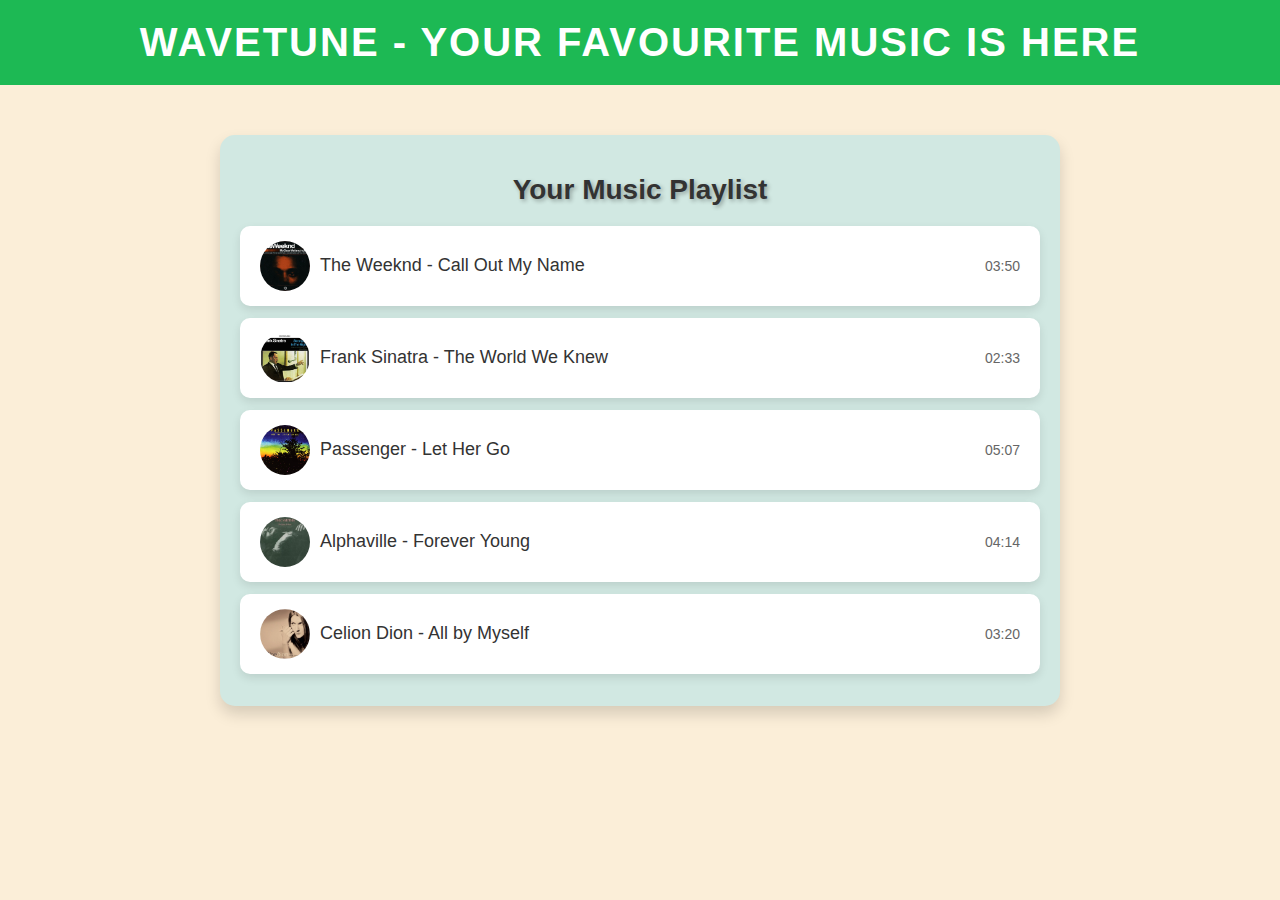
<file: WaveTune/index.html>
<!DOCTYPE html>
<html lang="en">

<head>
    <meta charset="UTF-8">
    <meta name="viewport" content="width=device-width, initial-scale=1.0">
    <title>WaveTune - Your Favourite Music</title>
    <style>
        
        body {
            font-family: Arial, sans-serif;
            margin: 0;
            padding: 0;
            background-color: #fbeed8;
            color: #333;
            overflow-x: hidden;
        }
        
        header {
            background-color: #1db954;
            color: white;
            padding: 20px;
            text-align: center;
            font-size: 2.5em;
            font-weight: bold;
            letter-spacing: 2px;
            text-transform: uppercase;
        }
        
        .playlist {
            max-width: 800px;
            margin: 50px auto;
            padding: 20px;
            background-color: #d1e8e2;
            border-radius: 15px;
            box-shadow: 0 8px 15px rgba(0, 0, 0, 0.15);
        }
        
        .playlist h1 {
            text-align: center;
            font-size: 28px;
            margin-bottom: 20px;
            color: #333;
            text-shadow: 2px 2px 4px rgba(0, 0, 0, 0.3);
        }
        
        .song {
            display: flex;
            justify-content: space-between;
            align-items: center;
            padding: 15px 20px;
            margin-bottom: 12px;
            background-color: white;
            border-radius: 10px;
            box-shadow: 0 4px 10px rgba(0, 0, 0, 0.1);
            cursor: pointer;
            transition: transform 0.3s ease-in-out, background-color 0.3s ease;
        }
        
        .song:hover {
            background-color: #f0f0f0;
            transform: translateY(-5px) scale(1.02);
        }
        
        .song img {
            width: 50px;
            height: 50px;
            border-radius: 50%;
            transition: transform 0.3s ease;
        }
        
        .song:hover img {
            transform: rotate(360deg);
        }
        
        .song span {
            flex: 1;
            margin-left: 10px;
            font-size: 18px;
            font-weight: 500;
            color: #333;
        }
        
        .song time {
            font-size: 14px;
            color: #666;
        }
    </style>
</head>

<body>
    <header>
        WaveTune - Your Favourite Music is Here
    </header>

    <div class="playlist">
        <h1>Your Music Playlist</h1>
        <div class="song" data-song="music/1.mp3" data-cover="covers/1.jpg" data-title="The Weeknd - Call Out My Name" data-id="1">
            <img src="covers/1.jpg" alt="Song 1">
            <span>The Weeknd - Call Out My Name</span>
            <time>03:50</time>
        </div>
        <div class="song" data-song="music/2.mp3" data-cover="covers/7.jpg" data-title="Frank Sinatra - The World We Knew" data-id="2">
            <img src="covers/2.jpg" alt="Song 2">
            <span>Frank Sinatra - The World We Knew</span>
            <time>02:33</time>
        </div>
        <div class="song" data-song="music/3.mp3" data-cover="covers/3.jpg" data-title="Passenger - Let Her Go" data-id="3">
            <img src="covers/3.jpg" alt="Song 3">
            <span>Passenger - Let Her Go</span>
            <time>05:07</time>
        </div>
        <div class="song" data-song="music/4.mp3" data-cover="covers/4.jpg" data-title="Alphaville - Forever Young" data-id="4">
            <img src="covers/4.jpg" alt="Song 4">
            <span>Alphaville - Forever Young</span>
            <time>04:14</time>
        </div>
        <div class="song" data-song="music/5.mp3" data-cover="covers/9.jpg" data-title="Celion Dion - All by Myself" data-id="5">
            <img src="covers/5.jpg" alt="Song 5">
            <span>Celion Dion - All by Myself</span>
            <time>03:20</time>
        </div>
    </div>

    <script>
        const songs = document.querySelectorAll('.song');

        songs.forEach(song => {
            song.addEventListener('click', () => {

                const songId = song.getAttribute('data-id');

                window.location.href = `song.html?song=${songId}`;
            });
        });
    </script>

</body>

</html>
</file>
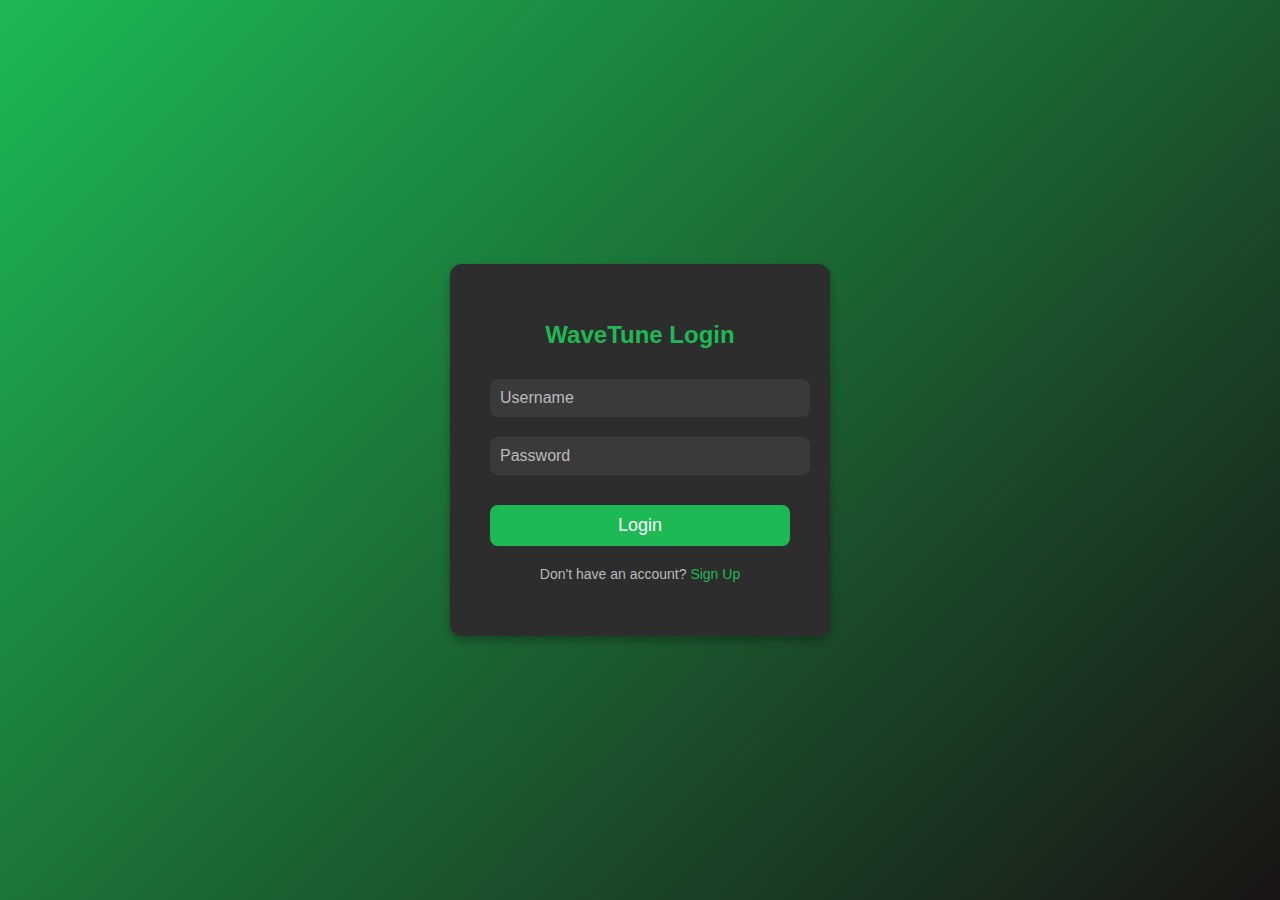
<file: WaveTune/login.html>
<!DOCTYPE html>
<html lang="en">

<head>
    <meta charset="UTF-8">
    <meta name="viewport" content="width=device-width, initial-scale=1.0">
    <title>WaveTune - Login</title>
    <style>
        body {
            font-family: Arial, sans-serif;
            margin: 0;
            padding: 0;
            background: linear-gradient(135deg, #1db954, #191414);
            color: white;
            display: flex;
            justify-content: center;
            align-items: center;
            height: 100vh;
        }
        
        .login-container {
            background-color: #2d2d2d;
            padding: 40px;
            border-radius: 12px;
            box-shadow: 0 4px 10px rgba(0, 0, 0, 0.3);
            text-align: center;
            width: 300px;
        }
        
        .login-container h1 {
            margin-bottom: 20px;
            font-size: 24px;
            color: #1db954;
        }
        
        .login-container input[type="text"],
        .login-container input[type="password"] {
            width: 100%;
            padding: 10px;
            margin: 10px 0;
            border: none;
            border-radius: 8px;
            outline: none;
            background-color: #3a3a3a;
            color: white;
            font-size: 16px;
        }
        
        .login-container input::placeholder {
            color: #bbb;
        }
        
        .login-container button {
            width: 100%;
            padding: 10px;
            margin-top: 20px;
            border: none;
            border-radius: 8px;
            background-color: #1db954;
            color: white;
            font-size: 18px;
            cursor: pointer;
            transition: background-color 0.3s;
        }
        
        .login-container button:hover {
            background-color: #17a544;
        }
        
        .login-container p {
            margin-top: 20px;
            font-size: 14px;
            color: #bbb;
        }
        
        .login-container a {
            color: #1db954;
            text-decoration: none;
        }
        
        .login-container a:hover {
            text-decoration: underline;
        }
    </style>
</head>

<body>
    <div class="login-container">
        <h1>WaveTune Login</h1>
        <form action="index.html" method="get">
            <input type="text" name="username" placeholder="Username" required>
            <input type="password" name="password" placeholder="Password" required>
            <button type="submit">Login</button>
        </form>
        <p>Don't have an account? <a href="register.html">Sign Up</a></p>
    </div>
</body>

</html>
</file>
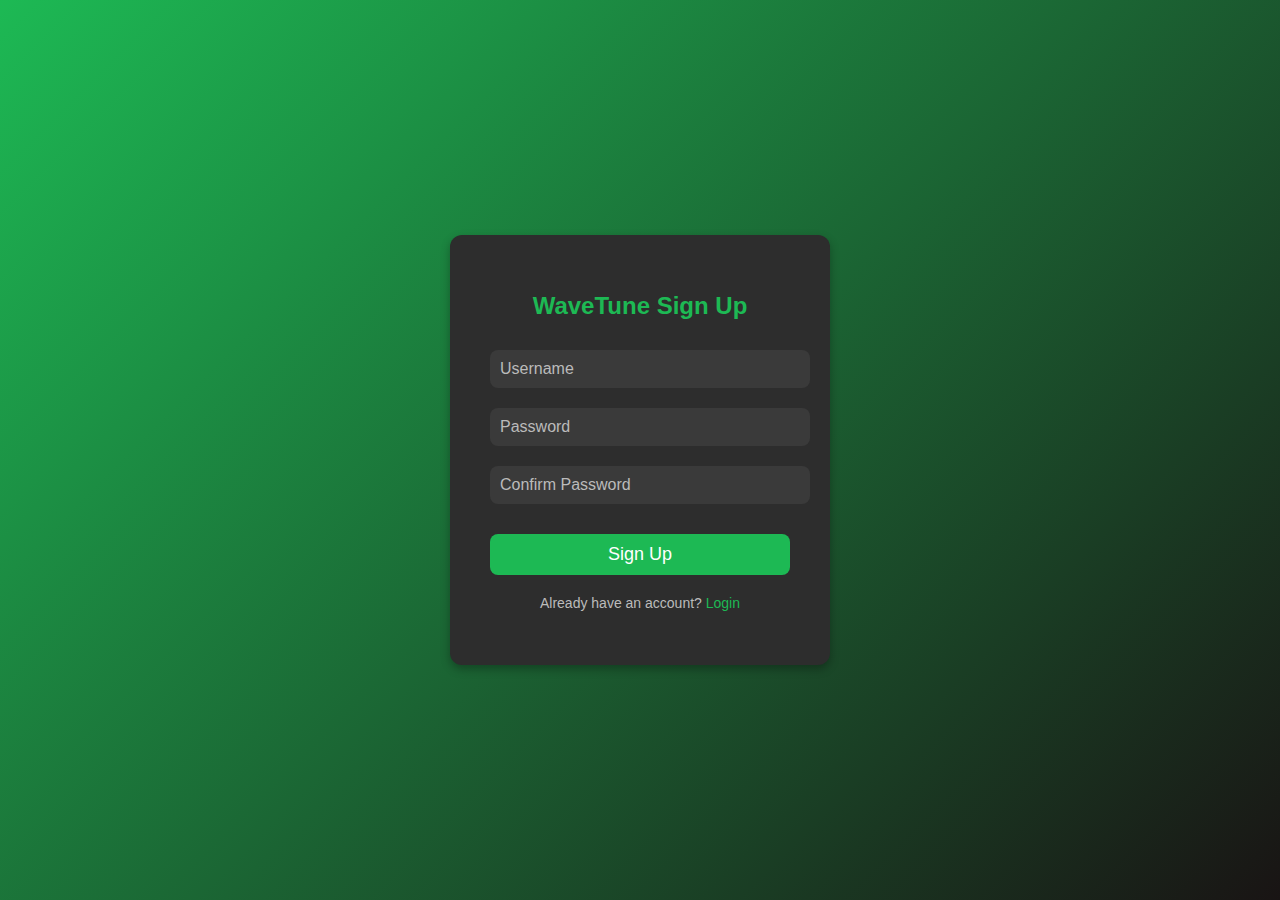
<file: WaveTune/register.html>
<!DOCTYPE html>
<html lang="en">

<head>
    <meta charset="UTF-8">
    <meta name="viewport" content="width=device-width, initial-scale=1.0">
    <title>WaveTune - Sign Up</title>
    <style>
        body {
            font-family: Arial, sans-serif;
            margin: 0;
            padding: 0;
            background: linear-gradient(135deg, #1db954, #191414);
            color: white;
            display: flex;
            justify-content: center;
            align-items: center;
            height: 100vh;
        }
        
        .signup-container {
            background-color: #2d2d2d;
            padding: 40px;
            border-radius: 12px;
            box-shadow: 0 4px 10px rgba(0, 0, 0, 0.3);
            text-align: center;
            width: 300px;
        }
        
        .signup-container h1 {
            margin-bottom: 20px;
            font-size: 24px;
            color: #1db954;
        }
        
        .signup-container input[type="text"],
        .signup-container input[type="password"] {
            width: 100%;
            padding: 10px;
            margin: 10px 0;
            border: none;
            border-radius: 8px;
            outline: none;
            background-color: #3a3a3a;
            color: white;
            font-size: 16px;
        }
        
        .signup-container input::placeholder {
            color: #bbb;
        }
        
        .signup-container button {
            width: 100%;
            padding: 10px;
            margin-top: 20px;
            border: none;
            border-radius: 8px;
            background-color: #1db954;
            color: white;
            font-size: 18px;
            cursor: pointer;
            transition: background-color 0.3s;
        }
        
        .signup-container button:hover {
            background-color: #17a544;
        }
        
        .signup-container p {
            margin-top: 20px;
            font-size: 14px;
            color: #bbb;
        }
        
        .signup-container a {
            color: #1db954;
            text-decoration: none;
        }
        
        .signup-container a:hover {
            text-decoration: underline;
        }
    </style>
</head>

<body>
    <div class="signup-container">
        <h1>WaveTune Sign Up</h1>
        <form id="signup-form" action="javascript:void(0);">
            <input type="text" id="new-username" placeholder="Username" required>
            <input type="password" id="new-password" placeholder="Password" required>
            <input type="password" id="confirm-password" placeholder="Confirm Password" required>
            <button type="submit">Sign Up</button>
        </form>
        <p>Already have an account? <a href="login.html">Login</a></p>
    </div>

    <script>
        document.getElementById("signup-form").addEventListener("submit", function(event) {
            event.preventDefault();

            var username = document.getElementById("new-username").value;
            var password = document.getElementById("new-password").value;
            var confirmPassword = document.getElementById("confirm-password").value;

            if (password !== confirmPassword) {
                alert("Passwords do not match.");
                return;
            }

            if (username === "" || password === "") {
                alert("Please fill in all fields.");
                return;
            }

            localStorage.setItem('username', username);
            localStorage.setItem('password', password);

            alert("Account created successfully!");
            window.location.href = "login.html";
        });
    </script>
</body>

</html>
</file>
